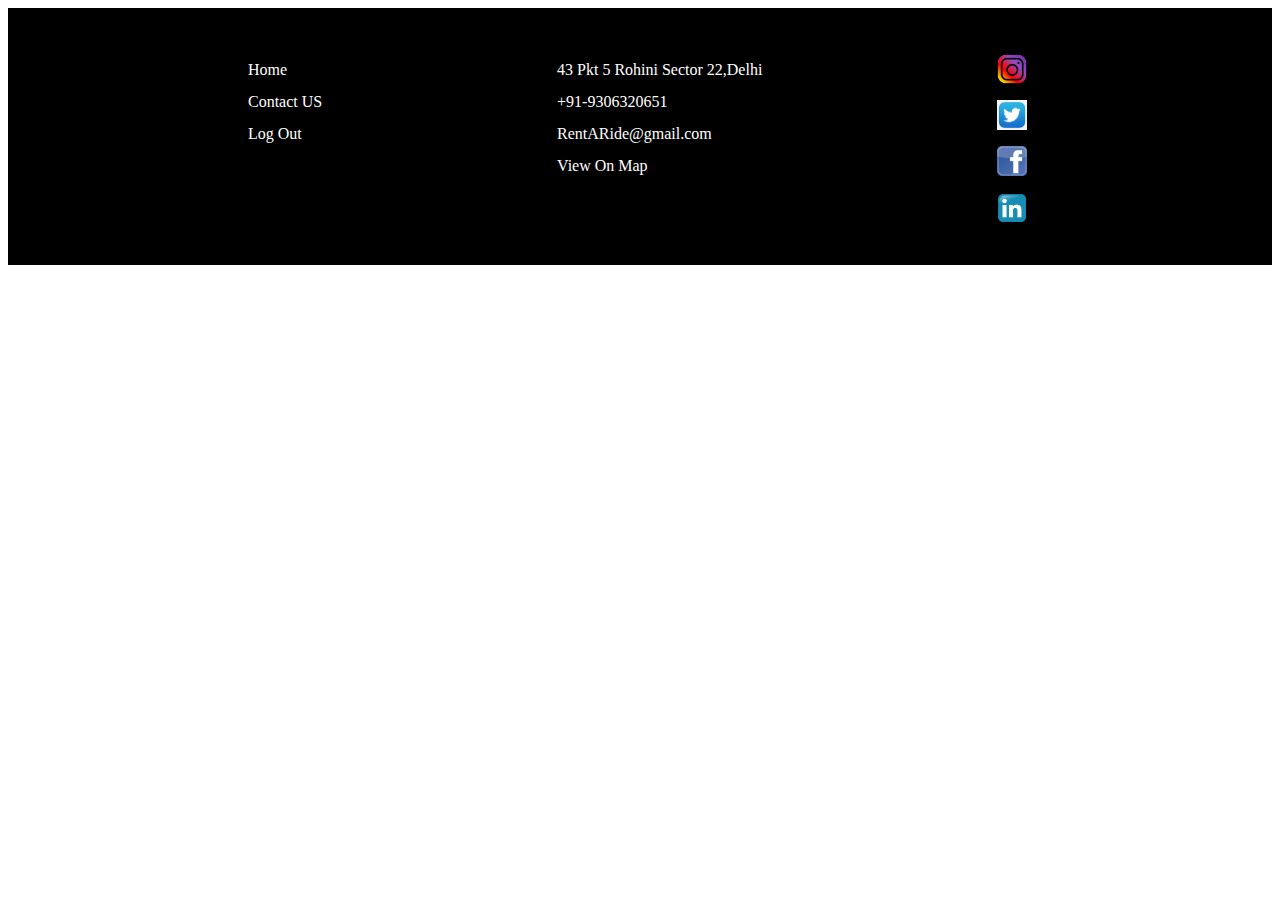
<file: footer.html>
<!DOCTYPE html>
<html lang="en" dir="ltr">
  <head>
    <meta charset="utf-8">
    <title></title>
    <link rel="stylesheet" href="footer.css">
  </head>
  <body>
    <footer>
      <div class="footer">

        <div class="first">
          <ul>
            <a href="index.html" style="color: white">
              <li>Home</li>
            </a>
            <a href="contact.html" style="color: white">
              <li>Contact US</li>
            </a>
            <a href="logout.html" style="color: white">
              <li>Log Out</li>
            </a>
          </ul>
        </div>

        <div class="second">
          <ul>
            <li>43 Pkt 5 Rohini Sector 22,Delhi</li>
            <li>+91-9306320651</li>
            <li>RentARide@gmail.com</li></a>
            <a href=" https://www.google.co.in/maps/place/43+Pocket,+5,+Pocket+5,+Sector+22,+Rohini,+New+Delhi,+Delhi+110086/@28.7182415,77.0644771,17z/data=!4m13!1m7!3m6!1s0x390d068c3b5a96c3:0x8106ff0bc63fc227!2s43+Pocket,+5,+Pocket+5,+Sector+22,+Rohini,+New+Delhi,+Delhi+110086!3b1!8m2!3d28.7183462!4d77.0639731!3m4!1s0x390d068c3b5a96c3:0x8106ff0bc63fc227!8m2!3d28.7183462!4d77.0639731"style="color: white">
            <li> View On Map </li>
            </a>
          </ul>
        </div>

        <div class="third">
          <ul>
            <li><img height="30px" src="images/instagramicon.png"></li>
            <li><img height="30px" src="images/twittericon.jpg"></li>
            <li><img height="30px" src="images/facebookicon.png"></li>
             <li><img height="30px" src="images/linkedinicon.png"></li>
          </ul>
        </div>

      </div>

      <div class="footerlogo">

      </div>
    </footer>
    <div id="footer"></div>
  </body>
</html>
</file>
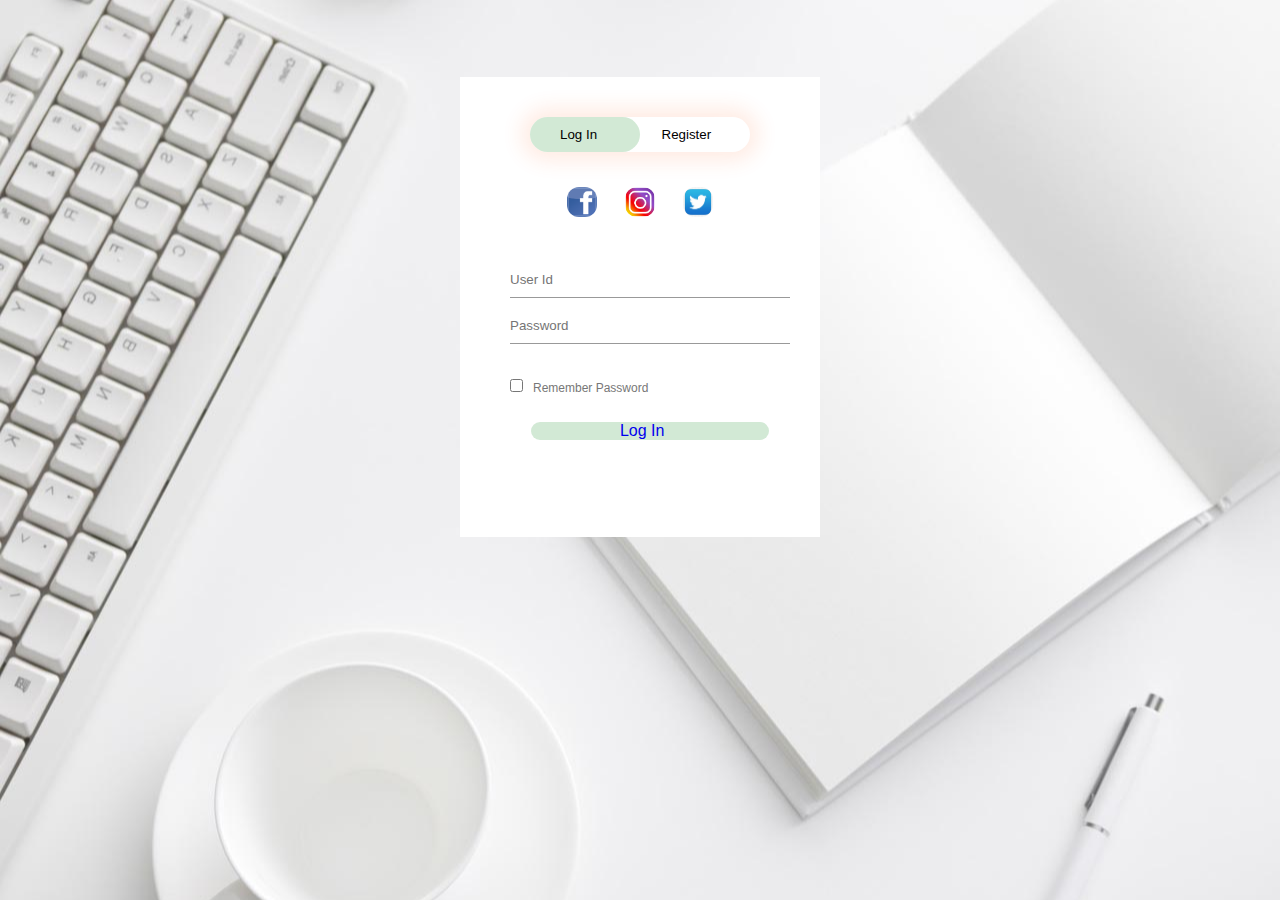
<file: login.html>
<!DOCTYPE html>
<html lang="en" dir="ltr">

<head>
  <meta charset="utf-8">
  <link rel="stylesheet" href="loginpage.css">
  <title></title>
</head>

<body>
  <div class="loginbackground">

    <div class="form-box">
      <div class="button-box">
        <div id="btn"></div>
        <button type="button" class="toggle-btn" onclick="login()">Log In</button>
        <button type="button" class="toggle-btn" onclick="register()">Register</button>
      </div>


      <div class="social-icons">
        <img src="images/facebookicon.png" alt="">
        <img src="images/instagramicon.png" alt="">
        <img src="images/twittericon.jpg" alt="">
      </div>

<form id="login" class="input-group">
  <input type="text" class="input-field" placeholder="User Id" required>
  <input type="text" class="input-field" placeholder="Password" required>
  <input type="checkbox" class="check-box">
  <span>Remember Password</span>
  <a href="index.html"<button type="submit" class="submit-btn" style="text-decoration:none">&emsp;&emsp;&emsp;&emsp;&emsp;&nbsp; Log In</button></a>
  <!-- <button type="submit" class="submit-btn" style="text-decoration:none">Log In</button> -->
</form>

<form id="register" class="input-group">
  <input type="text" class="input-field" placeholder="User Id" required>
  <input type="text" class="input-field" placeholder="Email Id" required>
  <input type="text" class="input-field" placeholder="Enter Password" required>
  <input type="checkbox" class="check-box">
  <span>I agree to the terms & conditions</span>
  <button type="submit" class="submit-btn">Register</button>
</form>


    </div>
  </div>
  <script>
    var x = document.getElementById("login");
    var y = document.getElementById("register");
    var z = document.getElementById("btn");

function register()
{
  x.style.left="-400px";
  y.style.left="50px";
  z.style.left="110px";
}

function login()
{
  x.style.left="50px";
  y.style.left="450px";
  z.style.left="0px";
}

  </script>
</body>
</html>
</file>
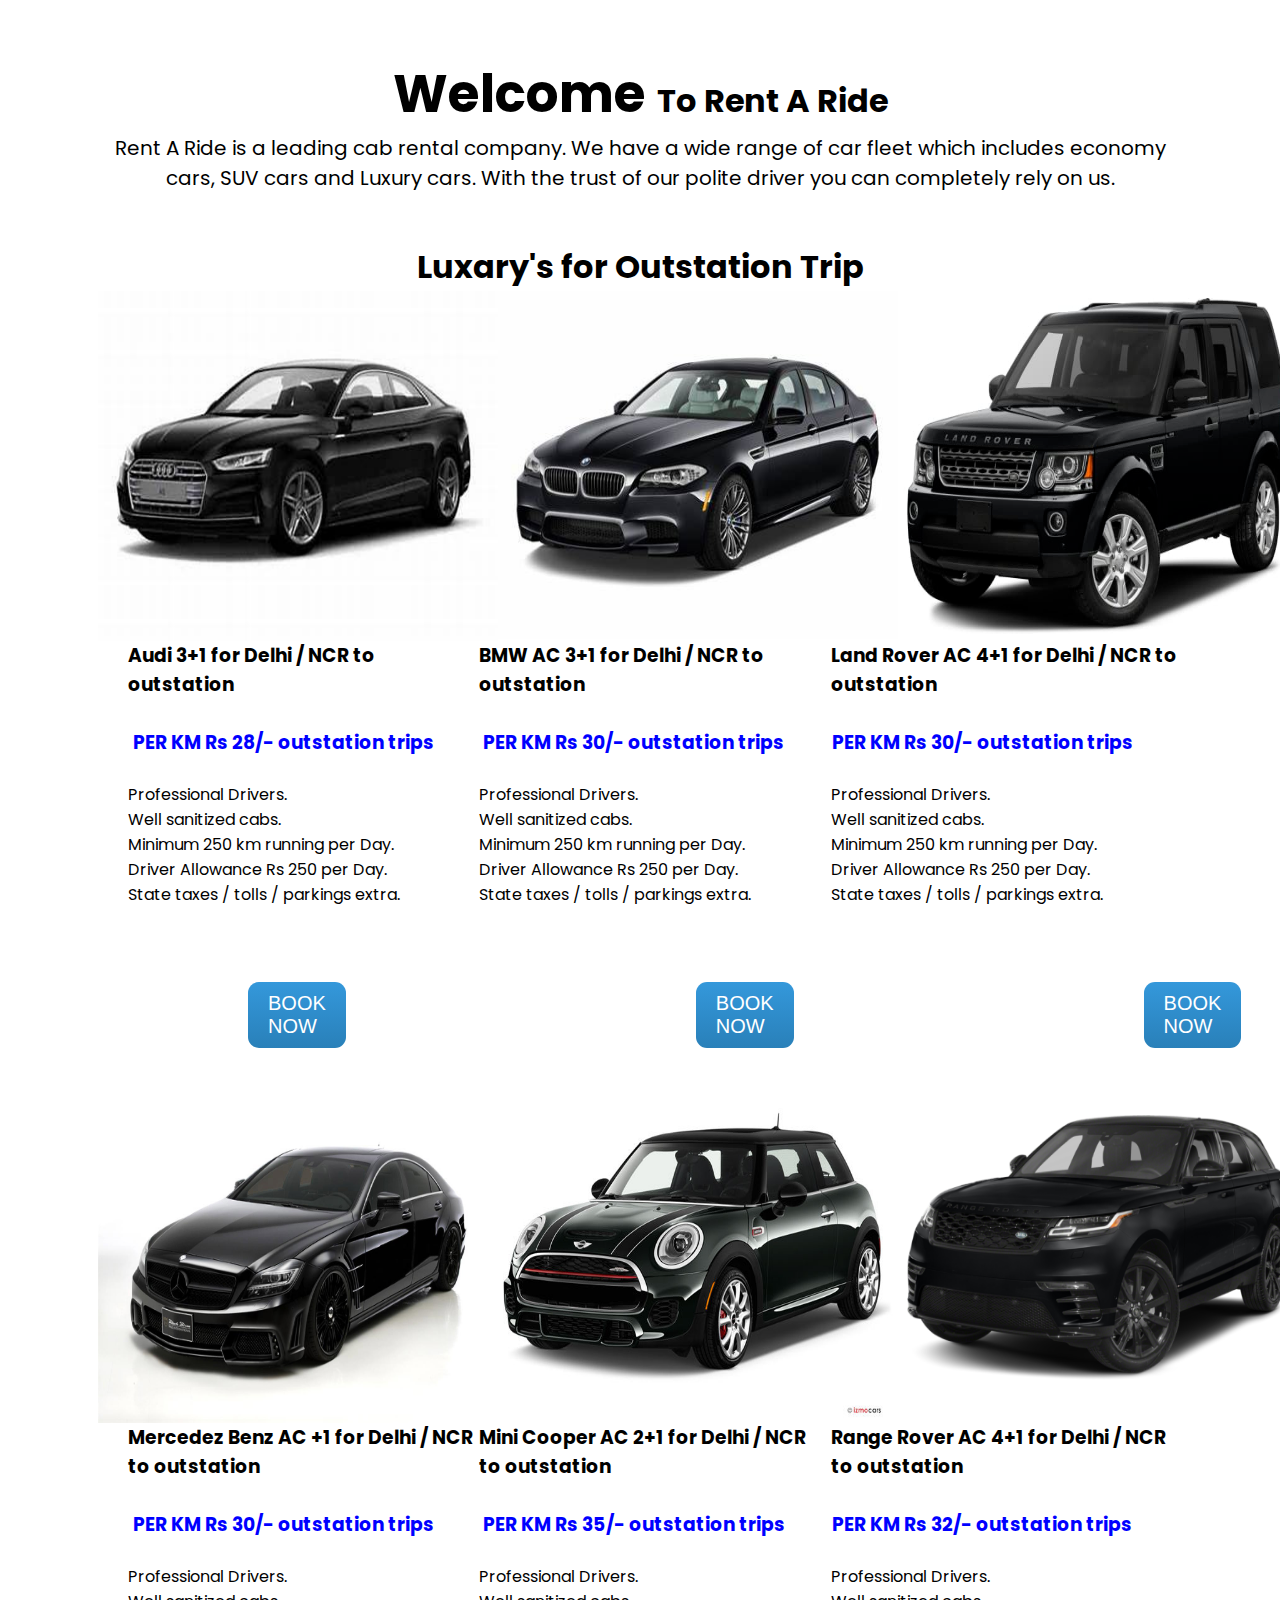
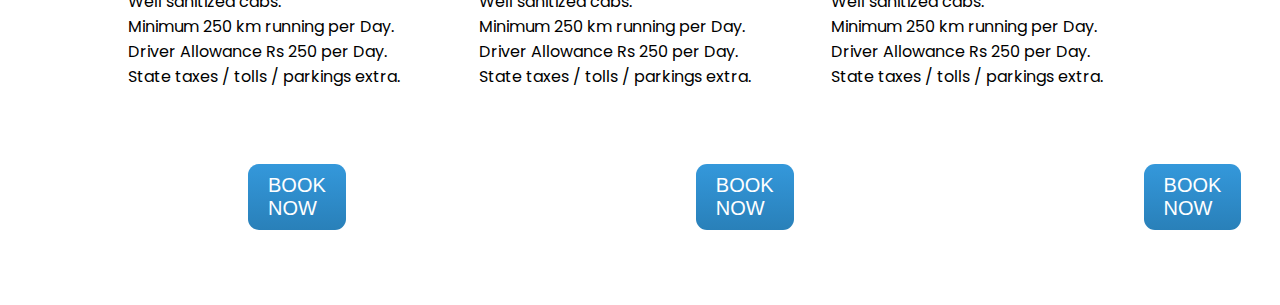
<file: lux.html>
<!DOCTYPE html>
<html lang="en" dir="ltr">

<head>
  <meta charset="utf-8">
  <title></title>
  <link rel="stylesheet" href="carfleetstyle.css">

  <script
    src="https://code.jquery.com/jquery-3.3.1.js"
    integrity="sha256-2Kok7MbOyxpgUVvAk/HJ2jigOSYS2auK4Pfzbm7uH60="
    crossorigin="anonymous">
</script>
<script>
$(function(){
  $("#navbar").load("navbar.html");
  $("#footer").load("footer.html");
});
</script>
</head>

<body>
  <div id="navbar"></div>
  <!-- <nav class="fixed-top">
    <div class="logo">
      Rent A Ride
    </div>
    <label for="btn" class="icon">
      <span class="fa fa-bars"></span>
    </label>
    <input type="checkbox" id="btn">
    <ul>
      <li><a href="index.html">HOME</a></li>
      <li>
        <label for="btn-1" class="show">CAR FLEET +</label>
        <a href="#">CAR FLEET</a>
        <input type="checkbox" id="btn-1">
        <ul>
          <li><a href="mini.html">Mini</a></li>
          <li><a href="sedan.html">Sedan</a></li>
          <li><a href="suv.html">SUV</a></li>
          <li><a href="lux.html">Lux</a></li>
        </ul>
      </li>
      <li>
        <label for="btn-2" class="show">TAXI SERVICES +</label>
        <a href="#">TAXI SERVICES</a>
        <input type="checkbox" id="btn-2">
        <ul>
          <li><a href="#">Local</a></li>
          <li><a href="#">Outstation</a></li>
          <!-- <li>
            <label for="btn-3" class="show">More</label>
            <a href="#">Delhi</a>
            <input type="checkbox" id="btn-3">
             <ul>
                          <li><a href="#">Submenu-1</a></li>
                          <li><a href="#">Submenu-2</a></li>
                          <li><a href="#">Submenu-3</a></li>
                       </ul
          </li> -->
        <!-- </ul>
      </li>
      <li><a href="#">CONTACT US</a></li>
    </ul>
  </nav>  -->

  <br>
  <div class="center">


  <div class="">
    <center>
      <h1 style="margin:0 "><span style="font-weight: bold; font-size: 52px">Welcome </span>
        To Rent A Ride</h1>
      <p style="margin:0; font-size: 20px ">Rent A Ride is a leading cab rental company. We have a wide range of car fleet which includes economy cars, SUV cars and Luxury cars. With the trust of our polite driver you can completely rely on
        us.</p>
      <br><br>
      <h1 style="margin:0 font-size:50px "><span style="font-weight: bold">Luxary's for Outstation Trip</span> </h1>
    </center>

  </div>

  <div class="minicarbox1">
    <div class="minicarline1">
      <img src="images\lux1.jpg" height="350px" width="400px" alt="">
      <img src="images\lux2.jpg" height="350px" width="400px" alt="">
      <img src="images\lux3.jpg" height="350px" width="400px" alt="">
    </div>

    <div class="minicarline1text1">
      <h3>Audi 3+1 for Delhi / NCR to outstation</h3>
      <h3>BMW AC 3+1 for Delhi / NCR to outstation</h3>
      <h3>Land Rover AC 4+1 for Delhi / NCR to outstation</h3>
    </div>

    <div class="minicarline1text2">
      <h3><br>PER KM Rs 28/- outstation trips</h3>
      <h3><br>PER KM Rs 30/- outstation trips</h3>
      <h3><br>PER KM Rs 30/- outstation trips</h3>
    </div>
    <div class="minicarline1text3">
      <p><br>
        Professional Drivers.<br>
        Well sanitized cabs.<br>
        Minimum 250 km running per Day.<br>
        Driver Allowance Rs 250 per Day.<br>
        State taxes / tolls / parkings extra.<br>
      <p><br>
        Professional Drivers.<br>
        Well sanitized cabs.<br>
        Minimum 250 km running per Day.<br>
        Driver Allowance Rs 250 per Day.<br>
        State taxes / tolls / parkings extra.<br>
      <p><br>
        Professional Drivers.<br>
        Well sanitized cabs.<br>
        Minimum 250 km running per Day.<br>
        Driver Allowance Rs 250 per Day.<br>
        State taxes / tolls / parkings extra.<br>
    </div>
    <br>
    <br><br>
    <div class="minicarline1text4">
      <a href="#" class="btn btndec">BOOK NOW</a>
      <a href="#" class="btn btndec">BOOK NOW</a>
      <a href="#" class="btn btndec">BOOK NOW</a>
    </div>
    <br>

  </div>
  <div class="minicarbox1">
    <div class="minicarline1">
      <img src="images\lux4.jpg" height="350px" width="400px" alt="">
  <img src="images\lux6.jpg" height="350px" width="400px" alt="">


<img src="images\lux5.png" height="350px" width="400px" alt="">

    </div>

    <div class="minicarline1text1">

      <h3>Mercedez Benz AC +1 for Delhi / NCR to outstation</h3>
      <h3>Mini Cooper AC 2+1 for Delhi / NCR to outstation</h3>
      <h3>Range Rover AC 4+1 for Delhi / NCR to outstation</h3>
    </div>

    <div class="minicarline1text2">
      <h3><br>PER KM Rs 30/- outstation trips</h3>
      <h3><br>PER KM Rs 35/- outstation trips</h3>
      <h3><br>PER KM Rs 32/- outstation trips</h3>

    </div>
    <div class="minicarline1text3">
      <p><br>
        Professional Drivers.<br>
        Well sanitized cabs.<br>
        Minimum 250 km running per Day.<br>
        Driver Allowance Rs 250 per Day.<br>
        State taxes / tolls / parkings extra.<br>

      <p><br>
        Professional Drivers.<br>
        Well sanitized cabs.<br>
        Minimum 250 km running per Day.<br>
        Driver Allowance Rs 250 per Day.<br>
        State taxes / tolls / parkings extra.<br>
      <p><br>
        Professional Drivers.<br>
        Well sanitized cabs.<br>
        Minimum 250 km running per Day.<br>
        Driver Allowance Rs 250 per Day.<br>
        State taxes / tolls / parkings extra.<br>
    </div>
    <br>
    <br><br>
    <div class="minicarline1text4">
      <a href="#" class="btn btndec">BOOK NOW</a>
      <a href="#" class="btn btndec">BOOK NOW</a>
      <a href="#" class="btn btndec">BOOK NOW</a>
    </div>
    <br>

  </div>
  <br>
  </div>
  <br>
  <div id="footer"></div>
</body>

</html>
</file>
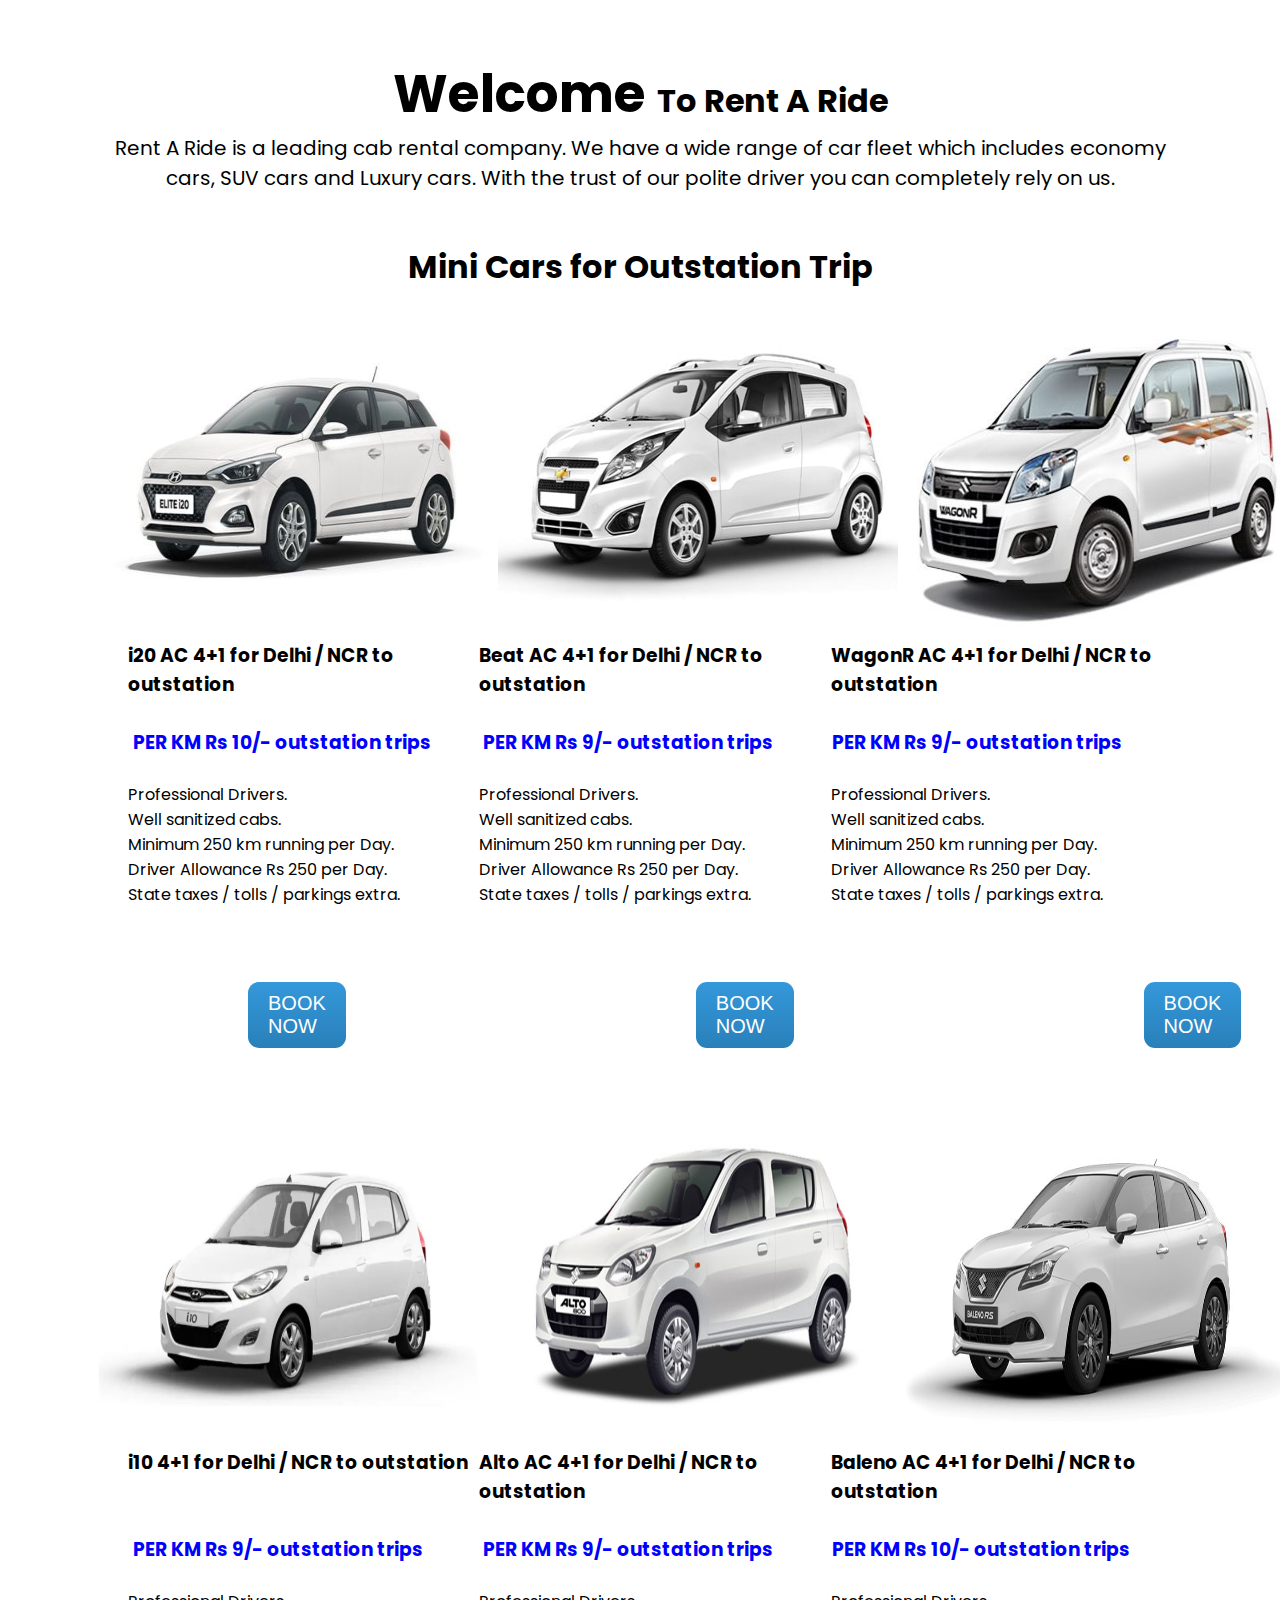
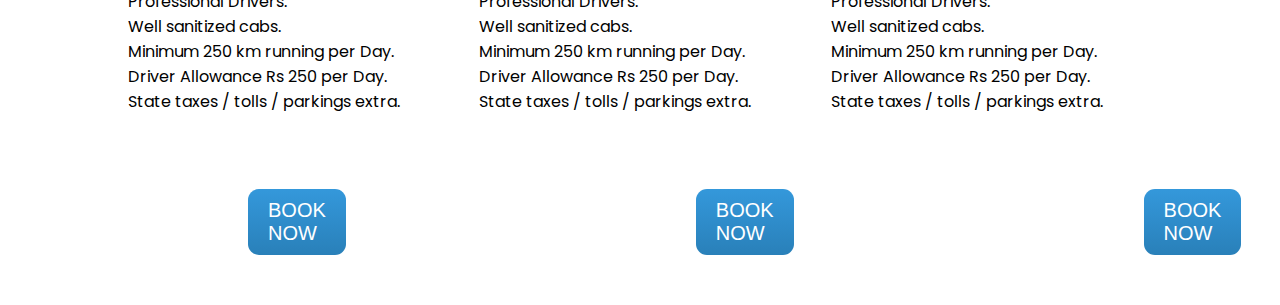
<file: mini.html>
<!DOCTYPE html>
<html lang="en" dir="ltr">

<head>
  <meta charset="utf-8">
  <title></title>
  <link rel="stylesheet" href="carfleetstyle.css">

  <script src="https://code.jquery.com/jquery-3.3.1.js" integrity="sha256-2Kok7MbOyxpgUVvAk/HJ2jigOSYS2auK4Pfzbm7uH60=" crossorigin="anonymous">
  </script>
  <script>
    $(function() {
      $("#navbar").load("navbar.html");
      $("#footer").load("footer.html");
    });
  </script>
</head>

<body>
  <div id="navbar"></div>

  <br>

  <div class="center">


    <div class="">
      <center>
        <h1 style="margin:0 "><span style="font-weight: bold; font-size: 52px">Welcome </span>
          To Rent A Ride</h1>
        <p style="margin:0; font-size: 20px ">Rent A Ride is a leading cab rental company. We have a wide range of car fleet which includes economy cars, SUV cars and Luxury cars. With the trust of our polite driver you can completely rely on
          us.</p>
        <br><br>
        <h1 style="margin:0 font-size:50px "><span style="font-weight: bold">Mini Cars for Outstation Trip</span> </h1>
      </center>

    </div>
    <div class="minicarbox1">
      <div class="minicarline1">
        <img src="images\mini1.jpg" height="350px" width="400px" alt="">
        <img src="images\mini2.jpg" height="350px" width="400px" alt="">
        <img src="images\mini3.jpg" height="350px" width="400px" alt="">

      </div>

      <div class="minicarline1text1">
        <h3>i20 AC 4+1 for Delhi / NCR to outstation</h3>
        <h3>Beat AC 4+1 for Delhi / NCR to outstation</h3>
        <h3>WagonR AC 4+1 for Delhi / NCR to outstation</h3>
      </div>

      <div class="minicarline1text2">
        <h3><br>PER KM Rs 10/- outstation trips</h3>
        <h3><br>PER KM Rs 9/- outstation trips</h3>
        <h3><br>PER KM Rs 9/- outstation trips</h3>

      </div>
      <div class="minicarline1text3">
        <p><br>
          Professional Drivers.<br>
          Well sanitized cabs.<br>
          Minimum 250 km running per Day.<br>
          Driver Allowance Rs 250 per Day.<br>
          State taxes / tolls / parkings extra.<br>

        <p><br>
          Professional Drivers.<br>
          Well sanitized cabs.<br>
          Minimum 250 km running per Day.<br>
          Driver Allowance Rs 250 per Day.<br>
          State taxes / tolls / parkings extra.<br>
        <p><br>
          Professional Drivers.<br>
          Well sanitized cabs.<br>
          Minimum 250 km running per Day.<br>
          Driver Allowance Rs 250 per Day.<br>
          State taxes / tolls / parkings extra.<br>
      </div>
      <br>
      <br><br>
      <div class="minicarline1text4">
        <a href="#" class="btn btndec">BOOK NOW</a>
        <a href="#" class="btn btndec">BOOK NOW</a>
        <a href="#" class="btn btndec">BOOK NOW</a>
      </div>
      <br>

    </div>
    <br>
    <div class="minicarbox1">
      <div class="minicarline1">
        <img src="images\mini4.jpeg" height="350px" width="400px" alt="">
        <img src="images\mini5.jpg" height="350px" width="400px" alt="">
        <img src="images\mini6.jpg" height="350px" width="400px" alt="">

      </div>

      <div class="minicarline1text1">
        <h3>i10 4+1 for Delhi / NCR to outstation</h3>
        <h3>Alto AC 4+1 for Delhi / NCR to outstation</h3>
        <h3>Baleno AC 4+1 for Delhi / NCR to outstation</h3>
      </div>

      <div class="minicarline1text2">
        <h3><br>PER KM Rs 9/- outstation trips</h3>
        <h3><br>PER KM Rs 9/- outstation trips</h3>
        <h3><br>PER KM Rs 10/- outstation trips</h3>
      </div>
      <div class="minicarline1text3">
        <p><br>
          Professional Drivers.<br>
          Well sanitized cabs.<br>
          Minimum 250 km running per Day.<br>
          Driver Allowance Rs 250 per Day.<br>
          State taxes / tolls / parkings extra.<br>
        <p><br>
          Professional Drivers.<br>
          Well sanitized cabs.<br>
          Minimum 250 km running per Day.<br>
          Driver Allowance Rs 250 per Day.<br>
          State taxes / tolls / parkings extra.<br>
        <p><br>
          Professional Drivers.<br>
          Well sanitized cabs.<br>
          Minimum 250 km running per Day.<br>
          Driver Allowance Rs 250 per Day.<br>
          State taxes / tolls / parkings extra.<br>
      </div>
      <br>
      <br><br>
      <div class="minicarline1text4">
        <a href="#" class="btn btndec">BOOK NOW</a>
        <a href="#" class="btn btndec">BOOK NOW</a>
        <a href="#" class="btn btndec">BOOK NOW</a>
      </div>
      <br>

    </div>
  </div>
  <br>
  <div id="footer"></div>
</body>

</html>
</file>
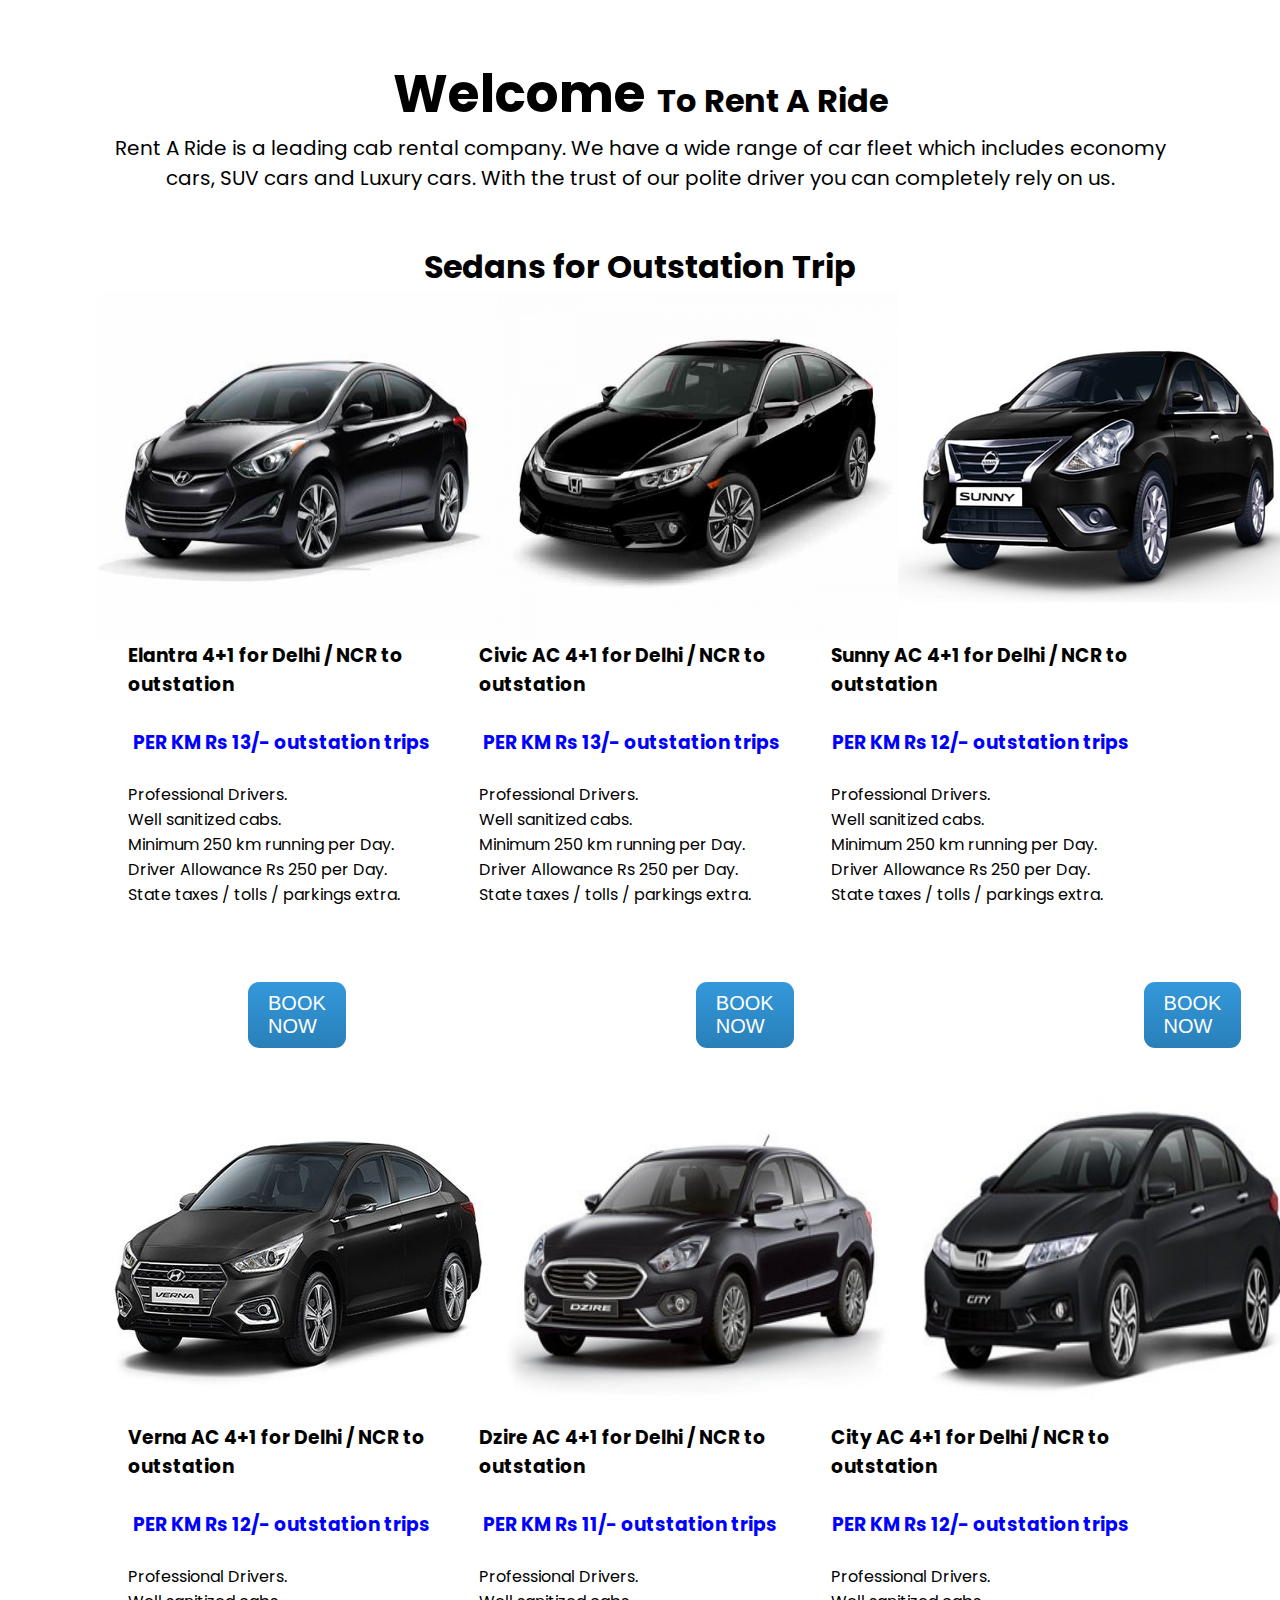
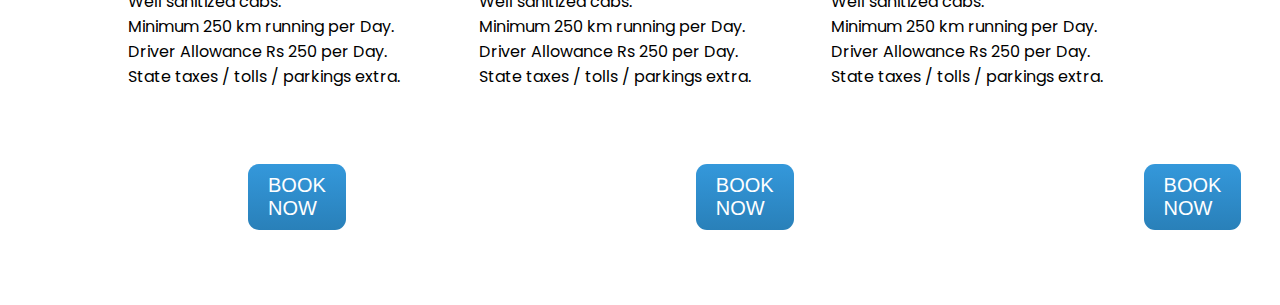
<file: sedan.html>
<!DOCTYPE html>
<html lang="en" dir="ltr">

<head>
  <meta charset="utf-8">
  <title></title>
  <link rel="stylesheet" href="carfleetstyle.css">
  <script src="https://code.jquery.com/jquery-3.3.1.js" integrity="sha256-2Kok7MbOyxpgUVvAk/HJ2jigOSYS2auK4Pfzbm7uH60=" crossorigin="anonymous">
  </script>
  <script>
    $(function() {
      $("#navbar").load("navbar.html");
      $("#footer").load("footer.html");
    });
  </script>
</head>

<body>
  <div id="navbar"></div>
  <br>
  <div class="center">


    <div class="">
      <center>
        <h1 style="margin:0 "><span style="font-weight: bold; font-size: 52px">Welcome </span>
          To Rent A Ride</h1>
        <p style="margin:0; font-size: 20px ">Rent A Ride is a leading cab rental company. We have a wide range of car fleet which includes economy cars, SUV cars and Luxury cars. With the trust of our polite driver you can completely rely on
          us.</p>
        <br><br>
        <h1 style="margin:0 font-size:50px "><span style="font-weight: bold">Sedans for Outstation Trip</span> </h1>
      </center>

    </div>

    <div class="minicarbox1">
      <div class="minicarline1">
        <img src="images\sedan1.jpg" height="350px" width="400px" alt="">
        <img src="images\sedan2.jpg" height="350px" width="400px" alt="">
        <img src="images\sedan3.jpg" height="350px" width="400px" alt="">
      </div>

      <div class="minicarline1text1">
        <h3>Elantra 4+1 for Delhi / NCR to outstation</h3>
        <h3>Civic AC 4+1 for Delhi / NCR to outstation</h3>
        <h3>Sunny AC 4+1 for Delhi / NCR to outstation</h3>
      </div>

      <div class="minicarline1text2">
        <h3><br>PER KM Rs 13/- outstation trips</h3>
        <h3><br>PER KM Rs 13/- outstation trips</h3>
        <h3><br>PER KM Rs 12/- outstation trips</h3>
      </div>
      <div class="minicarline1text3">
        <p><br>
          Professional Drivers.<br>
          Well sanitized cabs.<br>
          Minimum 250 km running per Day.<br>
          Driver Allowance Rs 250 per Day.<br>
          State taxes / tolls / parkings extra.<br>
        <p><br>
          Professional Drivers.<br>
          Well sanitized cabs.<br>
          Minimum 250 km running per Day.<br>
          Driver Allowance Rs 250 per Day.<br>
          State taxes / tolls / parkings extra.<br>
        <p><br>
          Professional Drivers.<br>
          Well sanitized cabs.<br>
          Minimum 250 km running per Day.<br>
          Driver Allowance Rs 250 per Day.<br>
          State taxes / tolls / parkings extra.<br>
      </div>
      <br>
      <br><br>
      <div class="minicarline1text4">
        <a href="#" class="btn btndec">BOOK NOW</a>
        <a href="#" class="btn btndec">BOOK NOW</a>
        <a href="#" class="btn btndec">BOOK NOW</a>
      </div>
      <br>

    </div>
    <div class="minicarbox1">
      <div class="minicarline1">
        <img src="images\sedan4.jpg" height="350px" width="400px" alt="">
        <img src="images\sedan5.jpg" height="350px" width="400px" alt="">
        <img src="images\sedan6.jpg" height="350px" width="400px" alt="">
      </div>

      <div class="minicarline1text1">
        <h3>Verna AC 4+1 for Delhi / NCR to outstation</h3>
        <h3>Dzire AC 4+1 for Delhi / NCR to outstation</h3>
        <h3>City AC 4+1 for Delhi / NCR to outstation</h3>
      </div>

      <div class="minicarline1text2">
        <h3><br>PER KM Rs 12/- outstation trips</h3>
        <h3><br>PER KM Rs 11/- outstation trips</h3>
        <h3><br>PER KM Rs 12/- outstation trips</h3>

      </div>
      <div class="minicarline1text3">
        <p><br>
          Professional Drivers.<br>
          Well sanitized cabs.<br>
          Minimum 250 km running per Day.<br>
          Driver Allowance Rs 250 per Day.<br>
          State taxes / tolls / parkings extra.<br>

        <p><br>
          Professional Drivers.<br>
          Well sanitized cabs.<br>
          Minimum 250 km running per Day.<br>
          Driver Allowance Rs 250 per Day.<br>
          State taxes / tolls / parkings extra.<br>
        <p><br>
          Professional Drivers.<br>
          Well sanitized cabs.<br>
          Minimum 250 km running per Day.<br>
          Driver Allowance Rs 250 per Day.<br>
          State taxes / tolls / parkings extra.<br>
      </div>
      <br>
      <br><br>
      <div class="minicarline1text4">
        <a href="#" class="btn btndec">BOOK NOW</a>
        <a href="#" class="btn btndec">BOOK NOW</a>
        <a href="#" class="btn btndec">BOOK NOW</a>
      </div>
      <br>

    </div>
    <br>
  </div>
  <br>
  <div id="footer"></div>
</body>

</html>
</file>
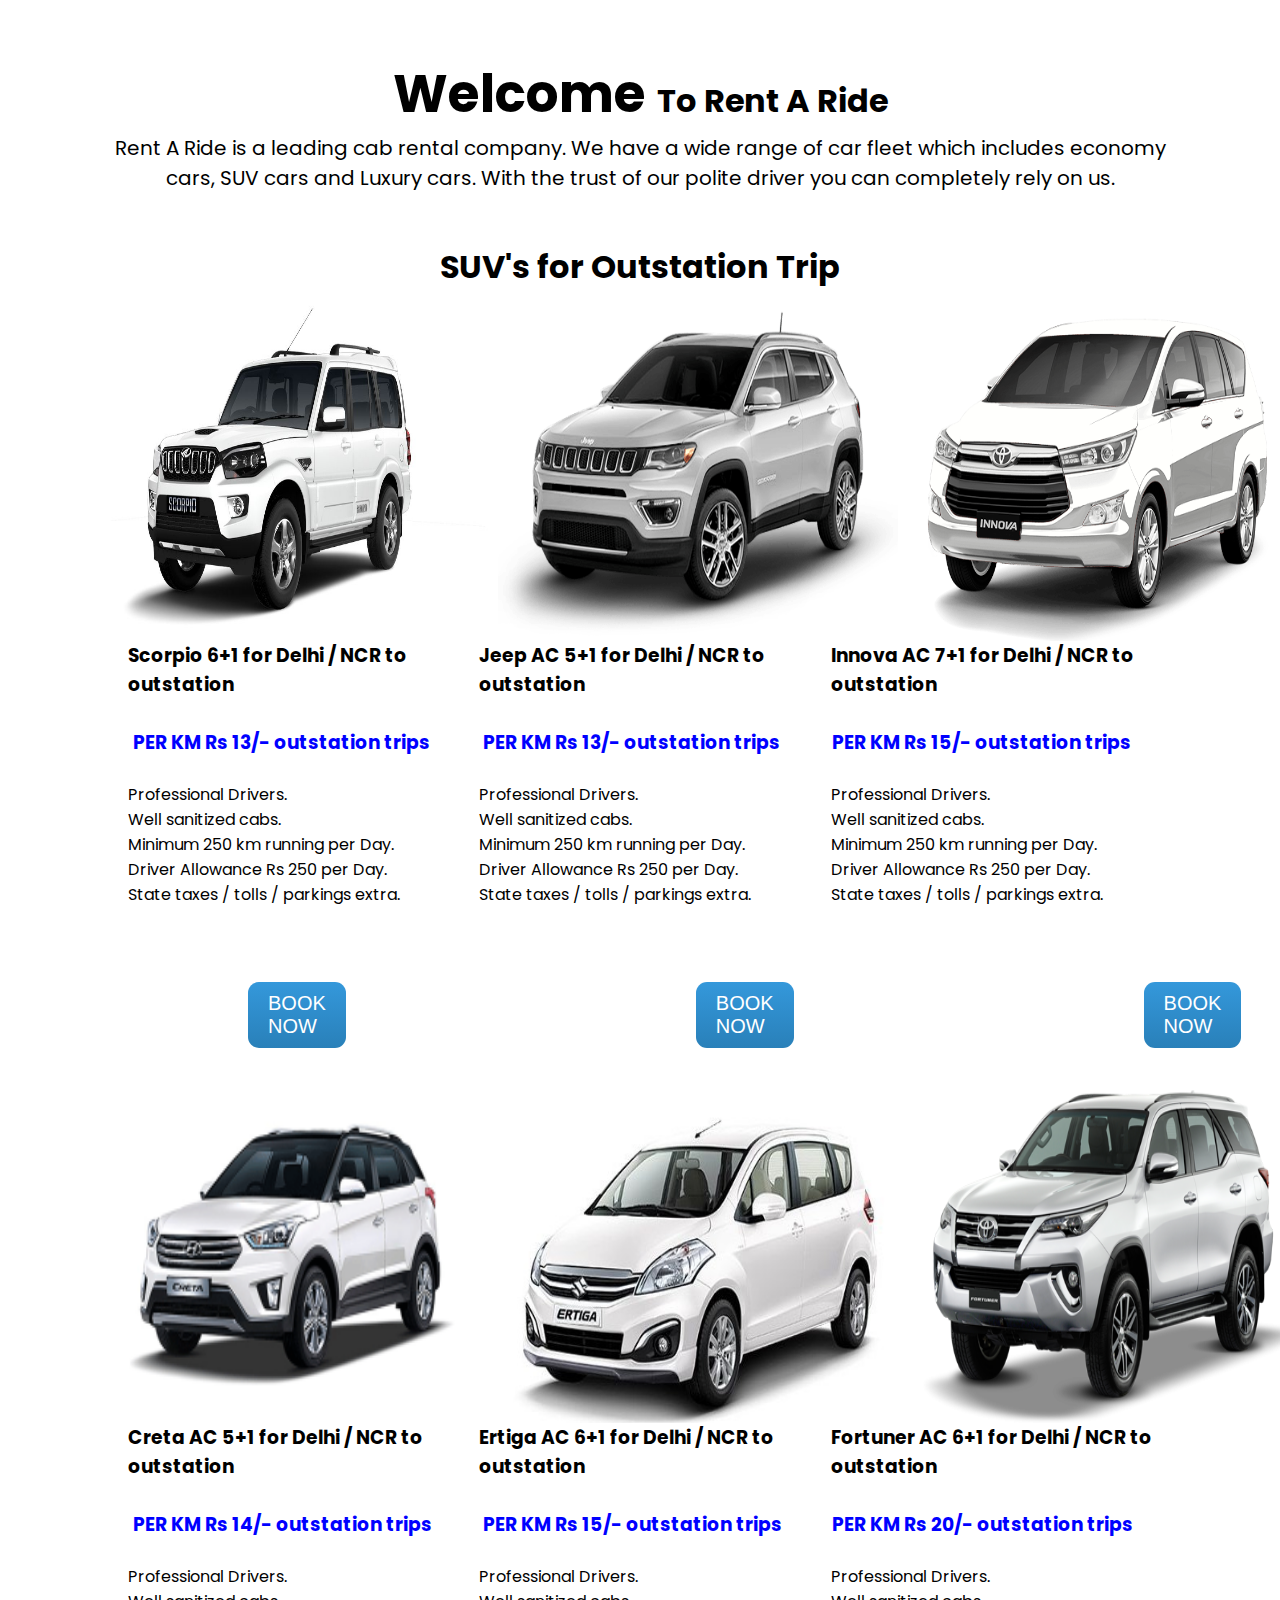
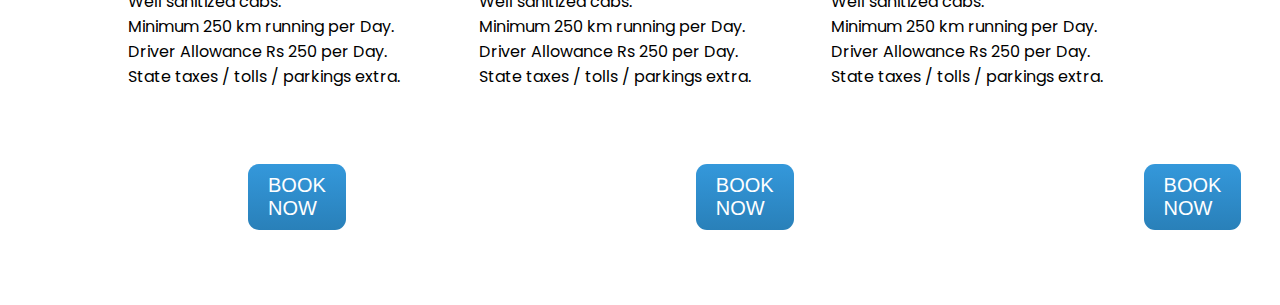
<file: suv.html>
<!DOCTYPE html>
<html lang="en" dir="ltr">

<head>
  <meta charset="utf-8">
  <title></title>
  <link rel="stylesheet" href="carfleetstyle.css">
  <script src="https://code.jquery.com/jquery-3.3.1.js" integrity="sha256-2Kok7MbOyxpgUVvAk/HJ2jigOSYS2auK4Pfzbm7uH60=" crossorigin="anonymous">
  </script>
  <script>
    $(function() {
      $("#navbar").load("navbar.html");
      $("#footer").load("footer.html");
    });
  </script>
</head>

<body>
  <div id="navbar"></div>
  <br>
  <div class="center">


    <div class="">
      <center>
        <h1 style="margin:0 "><span style="font-weight: bold; font-size: 52px">Welcome </span>
          To Rent A Ride</h1>
        <p style="margin:0; font-size: 20px ">Rent A Ride is a leading cab rental company. We have a wide range of car fleet which includes economy cars, SUV cars and Luxury cars. With the trust of our polite driver you can completely rely on
          us.</p>
        <br><br>
        <h1 style="margin:0 font-size:50px "><span style="font-weight: bold">SUV's for Outstation Trip</span> </h1>
      </center>

    </div>

    <div class="minicarbox1">
      <div class="minicarline1">
        <img src="images\suv1.jpg" height="350px" width="400px" alt="">
        <img src="images\suv2.png" height="350px" width="400px" alt="">
        <img src="images\suv3.png" height="350px" width="400px" alt="">
      </div>

      <div class="minicarline1text1">
        <h3>Scorpio 6+1 for Delhi / NCR to outstation</h3>
        <h3>Jeep AC 5+1 for Delhi / NCR to outstation</h3>
        <h3>Innova AC 7+1 for Delhi / NCR to outstation</h3>
      </div>

      <div class="minicarline1text2">
        <h3><br>PER KM Rs 13/- outstation trips</h3>
        <h3><br>PER KM Rs 13/- outstation trips</h3>
        <h3><br>PER KM Rs 15/- outstation trips</h3>
      </div>
      <div class="minicarline1text3">
        <p><br>
          Professional Drivers.<br>
          Well sanitized cabs.<br>
          Minimum 250 km running per Day.<br>
          Driver Allowance Rs 250 per Day.<br>
          State taxes / tolls / parkings extra.<br>
        <p><br>
          Professional Drivers.<br>
          Well sanitized cabs.<br>
          Minimum 250 km running per Day.<br>
          Driver Allowance Rs 250 per Day.<br>
          State taxes / tolls / parkings extra.<br>
        <p><br>
          Professional Drivers.<br>
          Well sanitized cabs.<br>
          Minimum 250 km running per Day.<br>
          Driver Allowance Rs 250 per Day.<br>
          State taxes / tolls / parkings extra.<br>
      </div>
      <br>
      <br><br>
      <div class="minicarline1text4">
        <a href="#" class="btn btndec">BOOK NOW</a>
        <a href="#" class="btn btndec">BOOK NOW</a>
        <a href="#" class="btn btndec">BOOK NOW</a>
      </div>
      <br>

    </div>
    <div class="minicarbox1">
      <div class="minicarline1">

        <img src="images\suv5.png" height="350px" width="400px" alt="">
        <img src="images\suv4.jpg" height="350px" width="400px" alt="">
        <img src="images\suv6.png" height="350px" width="400px" alt="">

      </div>

      <div class="minicarline1text1">
        <h3>Creta AC 5+1 for Delhi / NCR to outstation</h3>
        <h3>Ertiga AC 6+1 for Delhi / NCR to outstation</h3>
        <h3>Fortuner AC 6+1 for Delhi / NCR to outstation</h3>
      </div>

      <div class="minicarline1text2">
        <h3><br>PER KM Rs 14/- outstation trips</h3>
        <h3><br>PER KM Rs 15/- outstation trips</h3>
        <h3><br>PER KM Rs 20/- outstation trips</h3>

      </div>
      <div class="minicarline1text3">
        <p><br>
          Professional Drivers.<br>
          Well sanitized cabs.<br>
          Minimum 250 km running per Day.<br>
          Driver Allowance Rs 250 per Day.<br>
          State taxes / tolls / parkings extra.<br>

        <p><br>
          Professional Drivers.<br>
          Well sanitized cabs.<br>
          Minimum 250 km running per Day.<br>
          Driver Allowance Rs 250 per Day.<br>
          State taxes / tolls / parkings extra.<br>
        <p><br>
          Professional Drivers.<br>
          Well sanitized cabs.<br>
          Minimum 250 km running per Day.<br>
          Driver Allowance Rs 250 per Day.<br>
          State taxes / tolls / parkings extra.<br>
      </div>
      <br>
      <br><br>
      <div class="minicarline1text4">
        <a href="#" class="btn btndec">BOOK NOW</a>
        <a href="#" class="btn btndec">BOOK NOW</a>
        <a href="#" class="btn btndec">BOOK NOW</a>
      </div>
      <br>

    </div>
    <br>
  </div>
  <br>
  <div id="footer"></div>
</body>

</html>
</file>
<file: footer.css>
.footer
{
  display: grid;
  grid-template-columns: auto auto auto;
  background-color: black;
  color: white;
  padding:  30px 50px 10px 200px;
}
.footer .first ul,
.footer .second ul
{
    list-style-type: none;
    line-height: 200%;
}

.footer .third ul
{
  list-style-type: none;
  line-height: 270%;
}

.first
  a:link {
  color: white;
  background-color: transparent;
  text-decoration: none;
}

.second
a:link {
color: white;
background-color: transparent;
text-decoration: none;
}
</file>
<file: loginpage.css>
*{
  margin: 0;
  padding: 0;
  font-family: sans-serif;
}
.loginbackground
{
  height: 100%;
  width: 100%;
  background-image: url(images/contact.jpg);
  background-position: center;
  background-size: cover;
  position: absolute;

}
.form-box{
  width: 350px;
  height: 450px;
  position: relative;
  margin: 6% auto;
  background: #fff;
  padding: 5px;
  /* padding-left: 30px; */
  overflow: hidden;
}

.button-box{
  width: 220px;
  margin: 35px auto;
  position: relative;
  box-shadow: 0 0 20px 9px #ff61241f;
  border-radius: 30px;
}
.toggle-btn{
  padding: 10px 30px;
  cursor: pointer;
  background: transparent;
  border: 0;
  outline: none;
  position: relative;
}
#btn{
  top: 0;
  left: 0;
  position: absolute;
  width: 110px;
  height: 100%;
background: linear-gradient(to right,#d2e9d5,#d2e9d5);
border-radius: 30px;
transition: .5s;
}

.social-icons{
  margin: 30px auto;
  text-align: center;
}
.social-icons img{
  width: 30px;
  margin: 0 12px;
  box-shadow: 0 0 0px 0;
  cursor: pointer;
  border-radius: 40%;
}
.input-group{
  top: 180px;
  position: absolute;
  width: 280px;
  transition: .5s;

}

.input-field{
  width: 100%;
  padding:10px 0;
  margin: 5px 0;
  border-left: 0;
  border-top: 20px;
  border-right: 0;
  border-bottom: 1px solid #999;
  outline: none;
  background: transparent;
}

.submit-btn{
  width: 85%;
  padding-left: 10px 30px;
  cursor: pointer;
  display: block;
  margin: auto;
  background: linear-gradient(to right,#d2e9d5,#d2e9d5);
  border: 0;
  outline: none;
  border-radius: 30px;

}

.check-box{
  margin: 30px 10px 30px 0;
}

span{
  color: #777;
  font-size: 12px;
  bottom: 45px;
  position: absolute;
}

#login{
  left: 50px;
}
#register{
  left: 450px;
}
</file>
<file: carfleetstyle.css>
@import url('https://fonts.googleapis.com/css?family=Poppins:400,500,600,700&display=swap');
*{
  margin: 0;
  padding: 0;
  user-select: none;
  box-sizing: border-box;
  font-family: 'Poppins', sans-serif;
}

body {
  background:white;
}

nav {
  background: #1b1b1b;
}

nav:after {
  content: '';
  clear: both;
  display: table;
}

nav .logo {
  float: left;
  color: white;
  font-size: 27px;
  font-weight: 600;
  line-height: 70px;
  padding-left: 60px;
}

nav ul {
  float: right;
  margin-right: 40px;
  list-style: none;
  position: relative;
}

nav ul li {
  float: left;
  display: inline-block;
  background: #1b1b1b;
  margin: 0 5px;
}

nav ul li a {
  color: white;
  line-height: 70px;
  text-decoration: none;
  font-size: 18px;
  padding: 8px 15px;
}

nav ul li a:hover {
  color: cyan;
  border-radius: 5px;
  box-shadow: 0 0 5px #33ffff,
    0 0 10px #66ffff;
}

nav ul ul li a:hover {
  box-shadow: none;
}

nav ul ul {
  position: absolute;
  top: 90px;
  border-top: 3px solid cyan;
  opacity: 0;
  visibility: hidden;
  transition: top .3s;
}

nav ul ul ul {
  border-top: none;
}

nav ul li:hover>ul {
  top: 70px;
  opacity: 1;
  visibility: visible;
}

nav ul ul li {
  position: relative;
  margin: 0px;
  width: 150px;
  float: none;
  display: list-item;
  border-bottom: 1px solid rgba(0, 0, 0, 0.3);
}

nav ul ul li a {
  line-height: 50px;
}

nav ul ul ul li {
  position: relative;
  top: -60px;
  left: 150px;
}

.show, .icon, input {
  display: none;
}

.fa-plus {
  font-size: 15px;
  margin-left: 40px;
}

@media all and (max-width: 968px) {
  nav ul {
    margin-right: 0px;
    float: left;
  }

  nav .logo {
    padding-left: 30px;
    width: 100%;
  }

  .show+a, ul {
    display: none;
  }

  nav ul li, nav ul ul li {
    display: block;
    width: 100%;
  }

  nav ul li a:hover {
    box-shadow: none;
  }

  .show {
    display: block;
    color: white;
    font-size: 18px;
    padding: 0 20px;
    line-height: 70px;
    cursor: pointer;
  }

  .show:hover {
    color: cyan;
  }

  .icon {
    display: block;
    color: white;
    position: absolute;
    top: 0;
    right: 40px;
    line-height: 70px;
    cursor: pointer;
    font-size: 25px;
  }

  nav ul ul {
    top: 70px;
    border-top: 0px;
    float: none;
    position: static;
    display: none;
    opacity: 1;
    visibility: visible;
  }

  nav ul ul a {
    padding-left: 40px;
  }

  nav ul ul ul a {
    padding-left: 80px;
  }

  nav ul ul ul li {
    position: static;
  }

  [id^=btn]:checked+ul {
    display: block;
  }

  nav ul ul li {
    border-bottom: 0px;
  }

  span.cancel:before {
    content: '\f00d';
  }
}
.center{
    margin: 30px 98px 0 98px;
  }
.minicarline1{
  display: grid;
  grid-template-columns: 1fr 1fr 1fr;
}
.minicarline1text1{
  display: grid;
  grid-template-columns: 1fr 1fr 1fr;
  padding-left: 30px;
}
.minicarline1text2{
  display: grid;
  grid-template-columns: 1fr 1fr 1fr;
  padding-left: 35px;
  color: blue;
}
.minicarline1text3{
  display: grid;
  grid-template-columns: 1fr 1fr 1fr;
  padding-left: 30px;
}
.btn {
background: #3498db;
background-image: -webkit-linear-gradient(top, #3498db, #2980b9);
background-image: -moz-linear-gradient(top, #3498db, #2980b9);
background-image: -ms-linear-gradient(top, #3498db, #2980b9);
background-image: -o-linear-gradient(top, #3498db, #2980b9);
background-image: linear-gradient(to bottom, #3498db, #2980b9);
-webkit-border-radius: 11;
-moz-border-radius: 11;
border-radius: 11px;
font-family: Arial;
color: #ffffff;
font-size: 20px;
padding: 10px 20px 10px 20px;
text-decoration: none;
}

.btn:hover {
background: #00f5d0;
background-image: -webkit-linear-gradient(top, #00f5d0, #09e1e8);
background-image: -moz-linear-gradient(top, #00f5d0, #09e1e8);
background-image: -ms-linear-gradient(top, #00f5d0, #09e1e8);
background-image: -o-linear-gradient(top, #00f5d0, #09e1e8);
background-image: linear-gradient(to bottom, #00f5d0, #09e1e8);
text-decoration: none;
}
.minicarline1text4{
  display: grid;
  grid-template-columns: 1fr 1fr 1fr;
}
.btndec{

  margin-left: 150px;
  margin-right: 200px;
}
.minicarbox1{
  /* display: grid;
  border-style: solid; */
}
</file>
